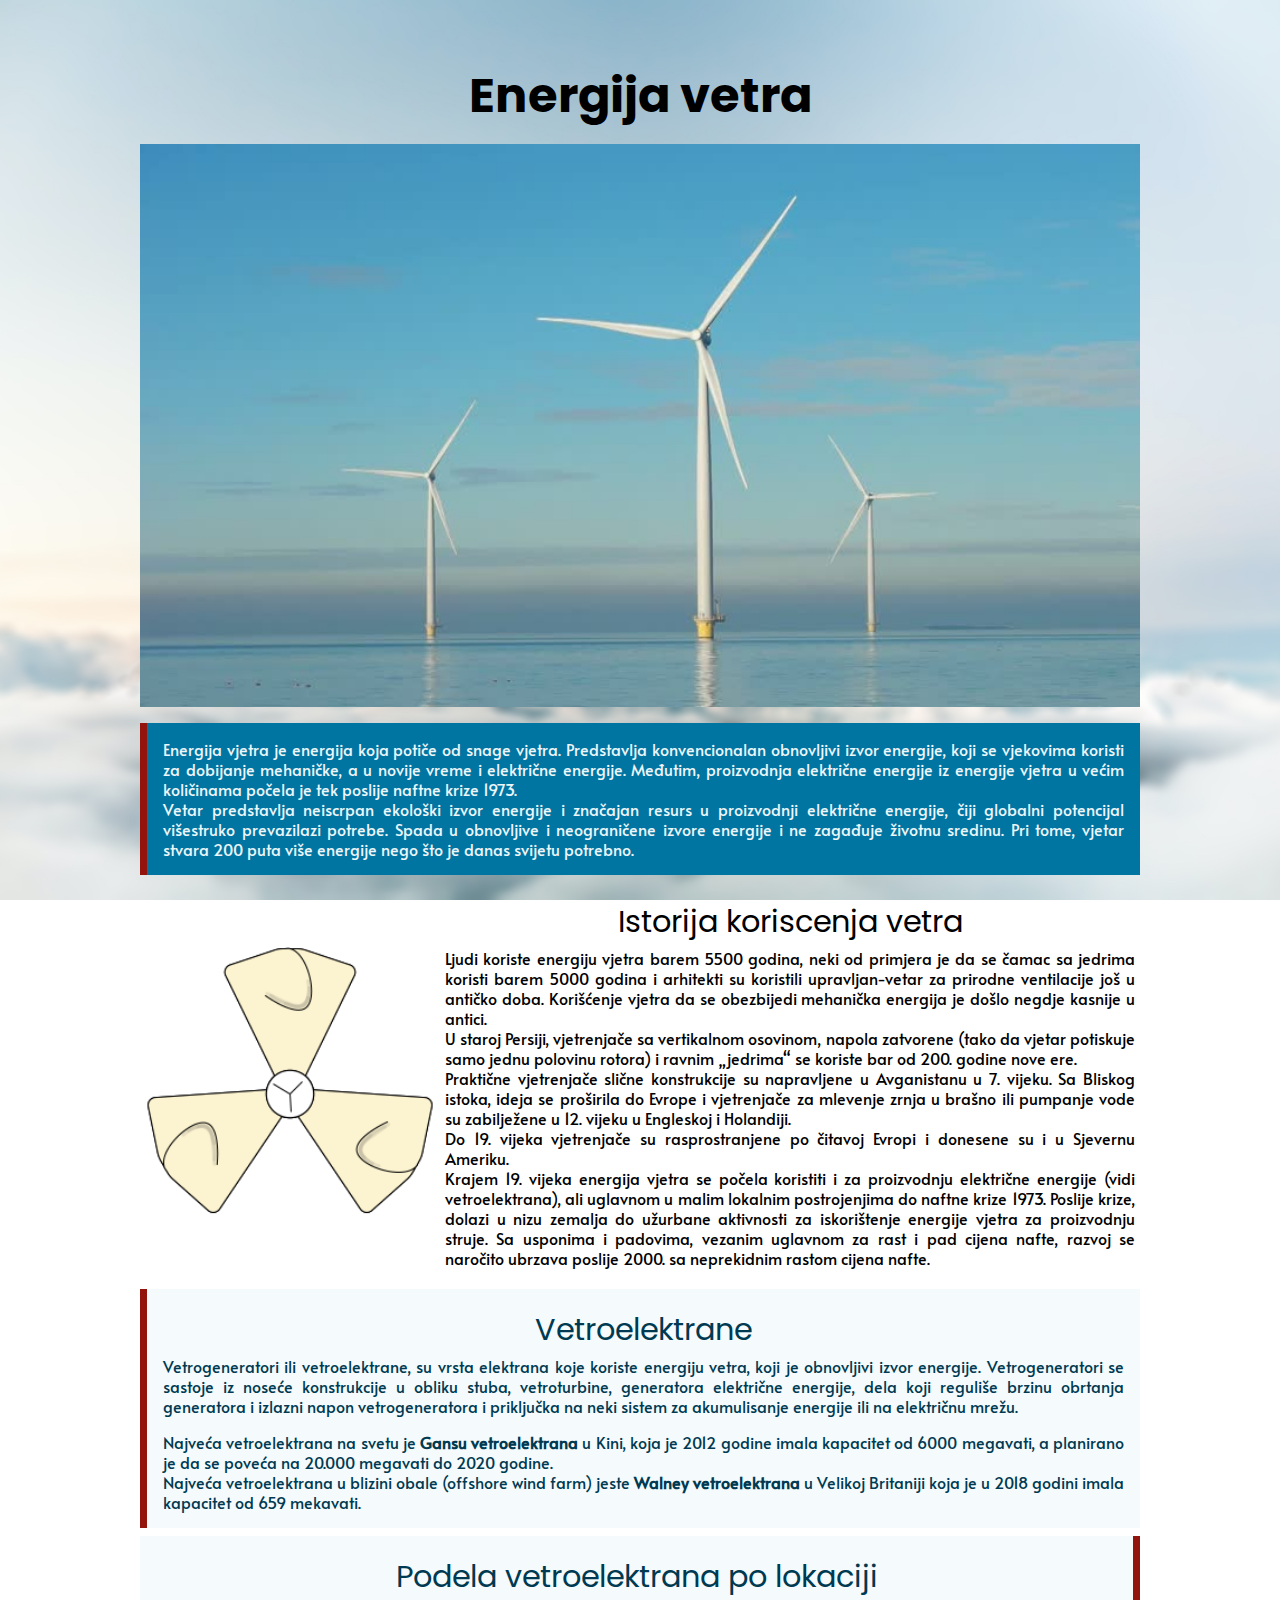
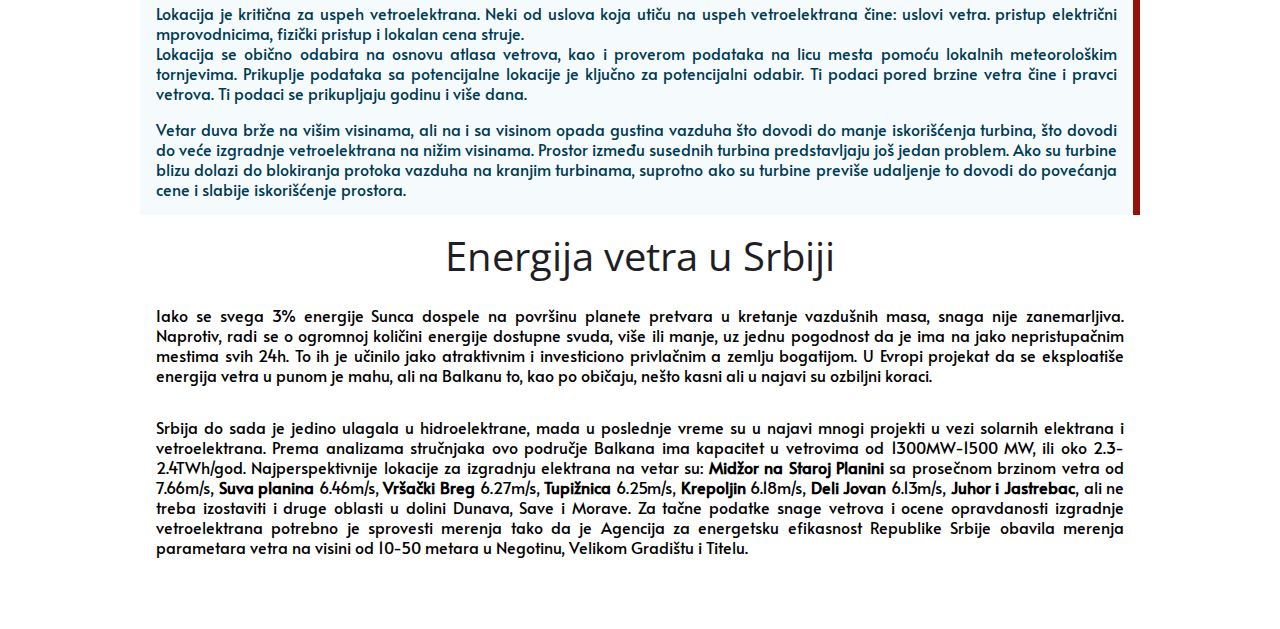
<file: index.html>
<!DOCTYPE html PUBLIC "-//W3C//DTD XHTML 1.0 Transitional//EN" "http://www.w3.org/TR/xhtml1/DTD/xhtml1-transitional.dtd">
<html xmlns="http://www.w3.org/1999/xhtml">
<head>
	<meta http-equiv="Content-Type" content="text/html; charset=utf-8" />
	<meta name="viewport" content="width=device-width, initial-scale=1.0">
    
	<title>4You Paun</title>
	<link rel="stylesheet" href="css/reset.css" />
    <link rel="stylesheet" href="css/style.css" />
    <link href="https://fonts.googleapis.com/css2?family=Alata&family=Poppins:ital@1&display=swap" rel="stylesheet"> 
    <link href="https://fonts.googleapis.com/css2?family=Open+Sans:wght@700&display=swap" rel="stylesheet"> 
</head>

<body>
	<div class="container">
    	<div class="header">
    		<h1> Energija vetra </h1>
        	<img src="image/windmill3.jpg" alt="Three windmills" />
        </div> <!--header-->
        
        <section class="redborder intro">
        	<p>Energija vjetra je energija koja potiče od snage vjetra. Predstavlja konvencionalan obnovljivi izvor energije, koji se vjekovima koristi za dobijanje mehaničke, a u novije vreme i električne energije. Međutim, proizvodnja električne energije iz energije vjetra u većim količinama počela je tek poslije naftne krize 1973. 
            </p>
            <p>
            Vetar predstavlja neiscrpan ekološki izvor energije i značajan resurs u proizvodnji električne energije, čiji globalni potencijal višestruko prevazilazi potrebe. Spada u obnovljive i neograničene izvore energije i ne zagađuje životnu sredinu. Pri tome, vjetar stvara 200 puta više energije nego što je danas svijetu potrebno.
            </p>
        </section> <!--intro-->
        
        <div class="clearfix middle">
        	<div class="center">
        		<img src="image/Fan.gif" alt="fan gif animation" class="left center" />
            </div> <!--center-->
            <section class="right">
            	<h2 class="centralalign"> Istorija koriscenja vetra </h2>
            	<p>
            	Ljudi koriste energiju vjetra barem 5500 godina, neki od primjera je da se čamac sa jedrima koristi barem 5000 godina i arhitekti su koristili upravljan-vetar za prirodne ventilacije još u antičko doba. Korišćenje vjetra da se obezbijedi mehanička energija je došlo negdje kasnije u antici. <br />U staroj Persiji, vjetrenjače sa vertikalnom osovinom, napola zatvorene (tako da vjetar potiskuje samo jednu polovinu rotora) i ravnim „jedrima“ se koriste bar od 200. godine nove ere.  <br />Praktične vjetrenjače slične konstrukcije su napravljene u Avganistanu u 7. vijeku. Sa Bliskog istoka, ideja se proširila do Evrope i vjetrenjače za mlevenje zrnja u brašno ili pumpanje vode su zabilježene u 12. vijeku u Engleskoj i Holandiji.  <br />Do 19. vijeka vjetrenjače su rasprostranjene po čitavoj Evropi i donesene su i u Sjevernu Ameriku. <br />
Krajem 19. vijeka energija vjetra se počela koristiti i za proizvodnju električne energije (vidi vetroelektrana), ali uglavnom u malim lokalnim postrojenjima do naftne krize 1973. Poslije krize, dolazi u nizu zemalja do užurbane aktivnosti za iskorištenje energije vjetra za proizvodnju struje. Sa usponima i padovima, vezanim uglavnom za rast i pad cijena nafte, razvoj se naročito ubrzava poslije 2000. sa neprekidnim rastom cijena nafte. 
                </p>
            </section>
            
        </div> <!--middle-->
        
        <section class="redborder windfarm">
        	<h2 class="centralalign"> Vetroelektrane </h2>
            <p>
            Vetrogeneratori ili vetroelektrane, su vrsta elektrana koje koriste energiju vetra, koji je obnovljivi izvor energije. Vetrogeneratori se sastoje iz noseće konstrukcije u obliku stuba, vetroturbine, generatora električne energije, dela koji reguliše brzinu obrtanja generatora i izlazni napon vetrogeneratora i priključka na neki sistem za akumulisanje energije ili na električnu mrežu. 
            </p>
            <br />
            <p>
            Najveća vetroelektrana na svetu je <strong>Gansu vetroelektrana</strong> u Kini, koja je 2012 godine imala kapacitet od 6000 megavati, a planirano je da se poveća na 20.000 megavati do 2020 godine. <br />
Najveća vetroelektrana u blizini obale (offshore wind farm) jeste <strong>Walney vetroelektrana</strong> u Velikoj Britaniji koja je u 2018 godini imala kapacitet od 659 mekavati.
            </p>
        </section>
        <section class="redborder windfarm">
        	<h2 class="centralalign"> Podela vetroelektrana po lokaciji </h2>
            <p>
            	Lokacija je kritična za uspeh vetroelektrana. Neki od uslova koja utiču na uspeh vetroelektrana čine: uslovi vetra. pristup električni mprovodnicima, fizički pristup i lokalan cena struje.
            </p>
            <p>
            	Lokacija se obično odabira na osnovu atlasa vetrova, kao i proverom podataka na licu mesta pomoću lokalnih meteorološkim tornjevima. Prikuplje podataka sa potencijalne lokacije je ključno za potencijalni odabir. Ti podaci pored brzine vetra čine i pravci vetrova. Ti podaci se prikupljaju godinu i više dana.
            </p>
            <br />
            <p>
            	Vetar duva brže na višim visinama, ali na i sa visinom opada gustina vazduha što dovodi do manje iskorišćenja turbina, što dovodi do veće izgradnje vetroelektrana na nižim visinama. Prostor između susednih turbina predstavljaju još jedan problem. Ako su turbine blizu dolazi do blokiranja protoka vazduha na kranjim turbinama, suprotno ako su turbine previše udaljenje to dovodi do povećanja cene i slabije iskorišćenje prostora.

            </p>
        </section> <!--windfarm-->
        	
        <section class="serbiawinds">
        	<a href="https://www.windfinder.com/#7/44.5396/20.6927/nospots" target="_blank">
        		<h2 class="parallax centralalign"> Energija vetra u Srbiji </h2>
            </a>
            <p>
            Iako se svega 3% energije Sunca dospele na površinu planete pretvara u kretanje vazdušnih masa, snaga nije zanemarljiva. Naprotiv, radi se o ogromnoj količini energije dostupne svuda, više ili manje, uz jednu pogodnost da je ima na jako nepristupačnim mestima svih 24h. To ih je učinilo jako atraktivnim i investiciono privlačnim a zemlju bogatijom. U Evropi projekat da se eksploatiše energija vetra u punom je mahu, ali na Balkanu to, kao po običaju, nešto kasni ali u najavi su ozbiljni koraci.
            </p>
            <p>
            	Srbija do sada je jedino ulagala u hidroelektrane, mada u poslednje vreme su u najavi mnogi projekti u vezi solarnih elektrana i vetroelektrana. Prema analizama stručnjaka ovo područje Balkana ima kapacitet u vetrovima od 1300MW-1500 MW, ili oko 2.3-2.4TWh/god. Najperspektivnije lokacije za izgradnju elektrana na vetar su: <strong>Midžor na Staroj Planini</strong> sa prosečnom brzinom vetra od 7.66m/s, <strong>Suva planina </strong> 6.46m/s,<strong> Vršački Breg </strong>6.27m/s, <strong>Tupižnica </strong>6.25m/s,<strong> Krepoljin </strong> 6.18m/s, <strong>Deli Jovan</strong> 6.13m/s, <strong>Juhor i Jastrebac</strong>, ali ne treba izostaviti i druge oblasti u dolini Dunava, Save i Morave. Za tačne podatke snage vetrova i ocene opravdanosti izgradnje vetroelektrana potrebno je sprovesti merenja tako da je Agencija za energetsku efikasnost Republike Srbije obavila merenja parametara vetra na visini od 10-50 metara u Negotinu, Velikom Gradištu i Titelu.
            </p>
        </section>
    </div>
    
</body>
</html>
</file>
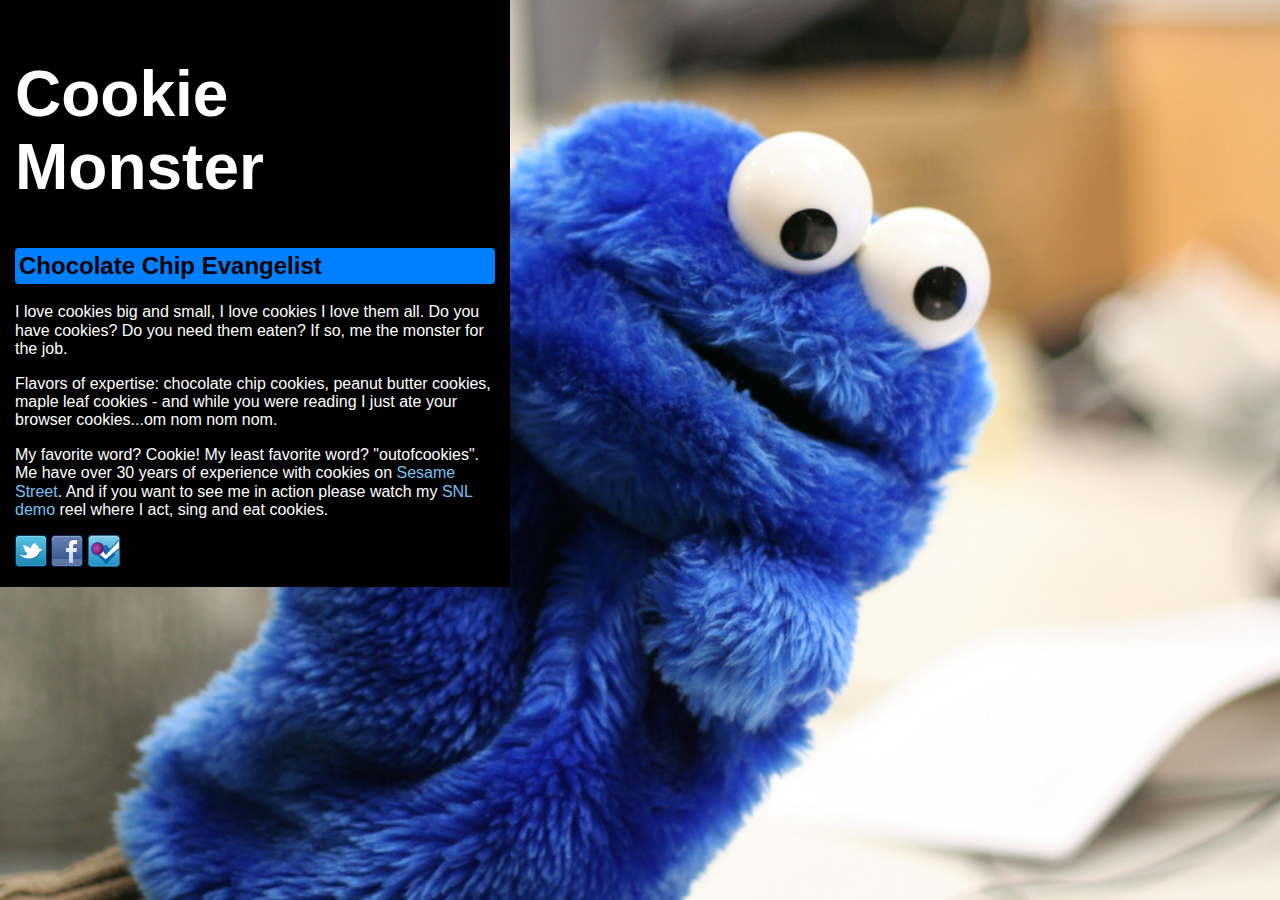
<file: cookie-monster/index.html>
<!DOCTYPE html>
<html lang="en">
<head>
    	<meta charset="utf-8">
    	<meta name="keywords" content="cookies, c, monster, Sesame Street">
    	<meta name="description" content="I love cookies big and small, I love cookies I love them all.">

		<title>Cookie Monster</title>
		
		<!-- external CSS link -->
		<link rel="stylesheet" href="css/normalize.css">
		<link rel="stylesheet" href="css/style.css">
</head>

<body>
	<div id="container">
	<!-- START HERE --> 

	<h1> Cookie Monster </h1>
	<h2> Chocolate Chip Evangelist </h2>
	
	<p>I love cookies big and small, I love cookies I love them all.
     Do you have cookies? Do you need them eaten? If so, me the monster for the job.</p>

	<p>Flavors of expertise: chocolate chip cookies, peanut butter cookies, maple leaf cookies - and while you were reading I just ate your browser cookies...om nom nom nom.</p>

	<p>My favorite word? Cookie! My least favorite word? "outofcookies". Me have over 30 years of experience with cookies on <a href="http://www.sesamestreet.org/" target="_blank">Sesame Street</a>. 
    And if you want to see me in action please watch my <a href="http://www.youtube.com/watch?v=C-PkQRh3QXA" target="_blank">SNL demo</a> reel where I act, sing and eat cookies.</p>
		
	<a href="https://twitter.com/#!/mewantcookie" target="_blank"> <img src="images/social-twitter.png" alt="Twitter" /> </a>
    <a href="https://www.facebook.com/pages/Cookie-Monster-should-host-Saturday-Night-Live/130316933655526" target="_blank"> <img src="images/social-facebook.png" alt="Facebook" /> </a>
	<a href="https://foursquare.com/v/kaufman-astoria-studios/4b43c364f964a520f5e825e3" target="_blank"> <img src="images/social-foursquare.png" alt="Twitter" /> </a>

	<!-- END HERE --> 
	</div><!-- #container --> 
</body>
</html>
</file>
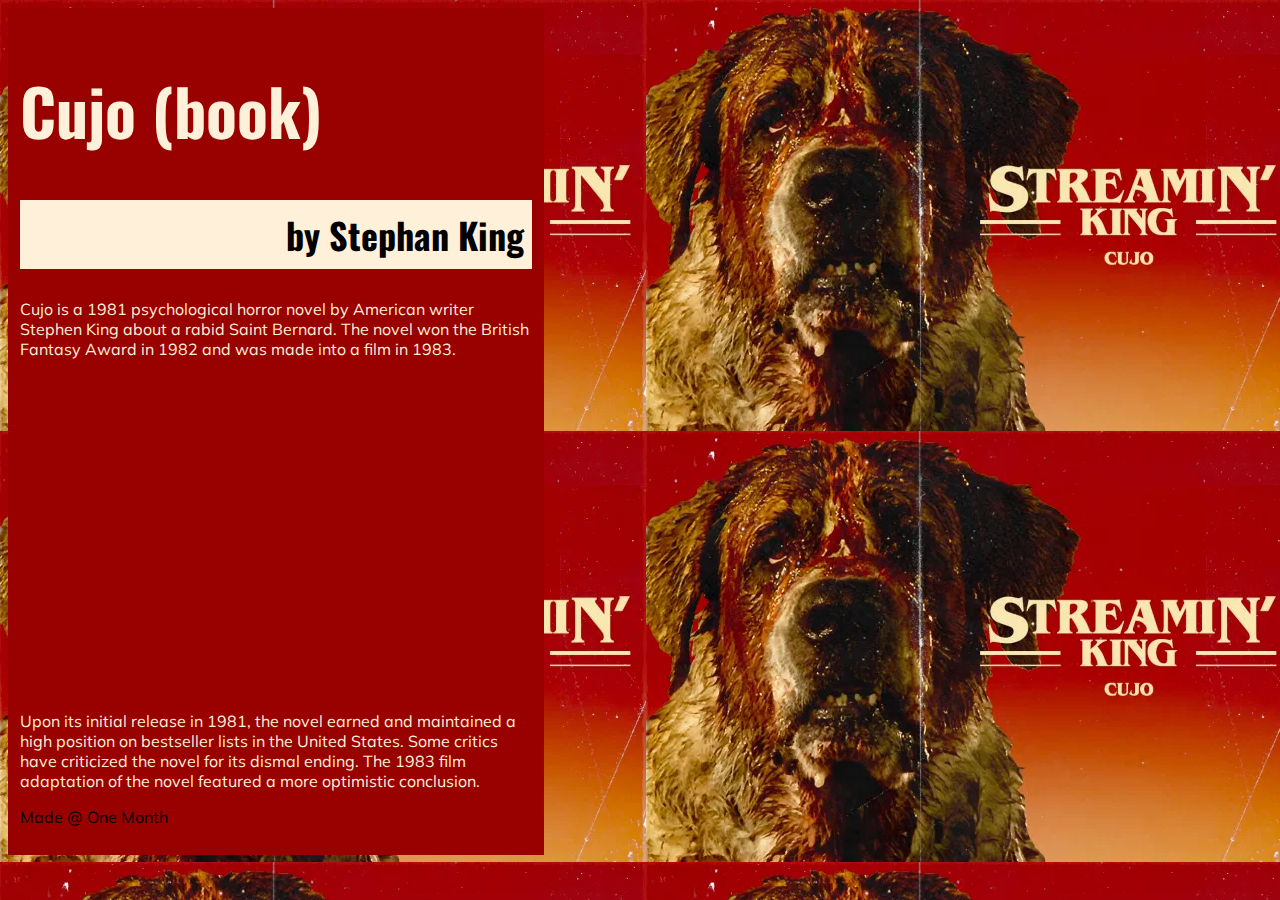
<file: docs/index.html>
<!DOCTYPE html>
<html lang="en">
<head>
    	<meta charset="utf-8">
    	<meta name="keywords" content="Cujo the mad dog">
    	<meta name="description" content="It's mad and it bite to kill">

		<title>Cujo</title>
		 <link href="https://fonts.googleapis.com/css2?family=Mulish&display=swap" rel="stylesheet">
         <link href="https://fonts.googleapis.com/css2?family=Oswald:wght@300&display=swap" rel="stylesheet">  
		<!-- external CSS link -->
		<!--<link rel="stylesheet" href="css/normalize.css"> -->
		<link rel="stylesheet" href="css/style.css">
        
</head>

<body>
	<div id="container">
	<!-- START HERE --> 

	<h1> Cujo (book)</h1>
	<h2> 		by Stephan King </h2>
	
    <p> Cujo is a 1981 psychological horror novel by American writer Stephen King about a rabid Saint Bernard. The novel won the British Fantasy Award in 1982 and was made into a film in 1983. </p>
    <iframe width="512" height="315" src="https://www.youtube.com/embed/45vzCiU01O4" frameborder="0" allow="accelerometer; autoplay; encrypted-media; gyroscope; picture-in-picture" allowfullscreen></iframe>
    <p> Upon its initial release in 1981, the novel earned and maintained a high position on bestseller lists in the United States. Some critics have criticized the novel for its dismal ending. The 1983 film adaptation of the novel featured a more optimistic conclusion. </p>
	
    <p> </p>
    <p> <a href="https://onemonth.com" target="_blank"> Made @ One Month </a> </p>
        
	<!-- END HERE --> 
	</div><!-- #container --> 
</body>
</html>
</file>
<file: css/style.css>
@charset "utf-8";
/* General Designe */

* {
  -moz-box-sizing: border-box; /* Firexfox */
  -webkit-box-sizing: border-box; /* Safari/Chrome/iOS/Android */
  box-sizing: border-box; /* IE */
}

.clearfix:after {
  content: "";
  display: table;
  clear: both;
}

body {
	background:url(../image/blured-background.jpg);
	background-size:cover;
	background-position:center;
	background-attachment:fixed;
	cursor:default;
}

p {
	font-family: 'Alata', sans-serif;
	line-height: 1.25rem;
}

h1 {
	font-family: 'Poppins', sans-serif;
	font-size: 3rem;
	padding: 1.5rem;
	font-weight:bold;
}

h2 {
	font-family: 'Poppins', sans-serif;
	font-size: 1.90rem;
	padding:0.65rem;
}

a {
	color: #1E1E24;
	text-decoration:none;
	cursor:pointer;
}

strong {
	font-weight:bold;
}

.left {
	float:left;
}

.right {
	float: right;
}

.center {
  
}

.centralalign {
	text-align:center;	
}

.parallax {
  /* The image used */
  background-image: url(../image/windmap.PNG);

  /* Set a specific height */
  /*height: 200px;*/

  /* Create the parallax scrolling effect */
  background-attachment: fixed;
  background-position: center;
  background-repeat: no-repeat;
  background-size: cover;
}


.container {
	width: 1000px;
	margin: 0 auto 0 auto;
	padding-top: 3rem;
	padding-bottom: 3rem; 
}

.container section {
	margin-top: 0.5rem;
	margin-bottom: 0.5rem;
}

.container .redborder{
	border-right: 7.5px solid #92140C;
}

.container .redborder:nth-child(even){
	border-left: 7.5px solid #92140C;
	border-right: none;
}

.header {
	text-align:center;
	margin-bottom: 1rem;
}

.header img{
	width:100%;
	height:26%;
	object-fit: cover;
}

.intro {
	background: #0075A2;
	text-align: justify;
	padding: 1rem;
	margin-bottom: 7px;
	color: #EDF6F9;
}

.middle{
	width: 100%;
	text-align:justify;
}

.middle img{
	width: 30%;
	object-fit: cover;
	padding: 3px;
	padding-top: 4rem;
}

.middle section{
	width: 70%;
	border-left:none;
	border-right:none;
	padding: 5px;
}


.windfarm{
	padding: 1rem;
	text-align: justify;  
	background: #F5FAFC;
	color: #003A52;
}
.serbiawinds{
	text-align: justify; 
	border-left:none;
	border-right:none;
}
.serbiawinds p{
	padding: 1rem;
}

.serbiawinds h2{
	font-family: 'Open Sans', sans-serif;
	font-size: 2.5rem;
	padding: 0.8rem;
}


@media only screen and (max-device-width: 600px) {

	.container {
		width: 100%;
		padding-top: 1rem;
		padding-bottom: 1rem; 
	}
	
	
	.middle section{
		width:100%;
		padding: 1.5rem;
	}

	.center {
  		margin: 0 auto 0 auto;
		display:block;
		width: 75%;
	}

	.middle img {
		width: 100%;
	}
}
</file>
<file: cookie-monster/css/style.css>
/* 

Project Name: Cookie Monster 
Client: Cookie Monster
Author: Chris Castiglione | www.twitter.com/castig | www.castig.org 
Developed @ One Month in NYC 

*/

body {
	/*background: url('../images/cookie-monster.jpg');*/
	/* the follow is the code to have the image display as a full page */
	background: url(../images/cookie-monster.jpg);
	background-position: center;
	background-attachment: fixed;
	-webkit-background-size: cover; /* the next 3 lines are "browser prefixes", they are necessary to include for CSS3 techniques */
	-moz-background-size: cover;
	-o-background-size: cover;
	background-size: cover;
}

#container {
	background: black;
	width: 480px;
	color: white;
	padding:15px;
}

h1 {
	font-size: 64px;
}

h2 {
	background: #0080FF;
	color: black;
	padding: 4px;
	border-radius: 4px;
}

a {
	color: #75C1F6;
	text-decoration:none;
}
</file>
<file: docs/css/style.css>
@charset "utf-8";
/* CSS Document */

body {
	background: url(../images/STREAMIN-KING-cujo.jpg);
	background-size:auto;
	font-family: 'Oswald', sans-serif;
}

#container {
	background:#900;
	width: 512px;
	padding: 12px;
	color: #FFF1D9
}

h1 {
	font-size: 64px;
}

h2 {
	font-size: 36px;
	text-align:end;
	background: #FFF1D9;
	color:#000000;
	padding: 8px;
}

p {
	font-family: 'Mulish', sans-serif;
}

a {
	color:	#000000;
	text-decoration:none;
}
</file>
